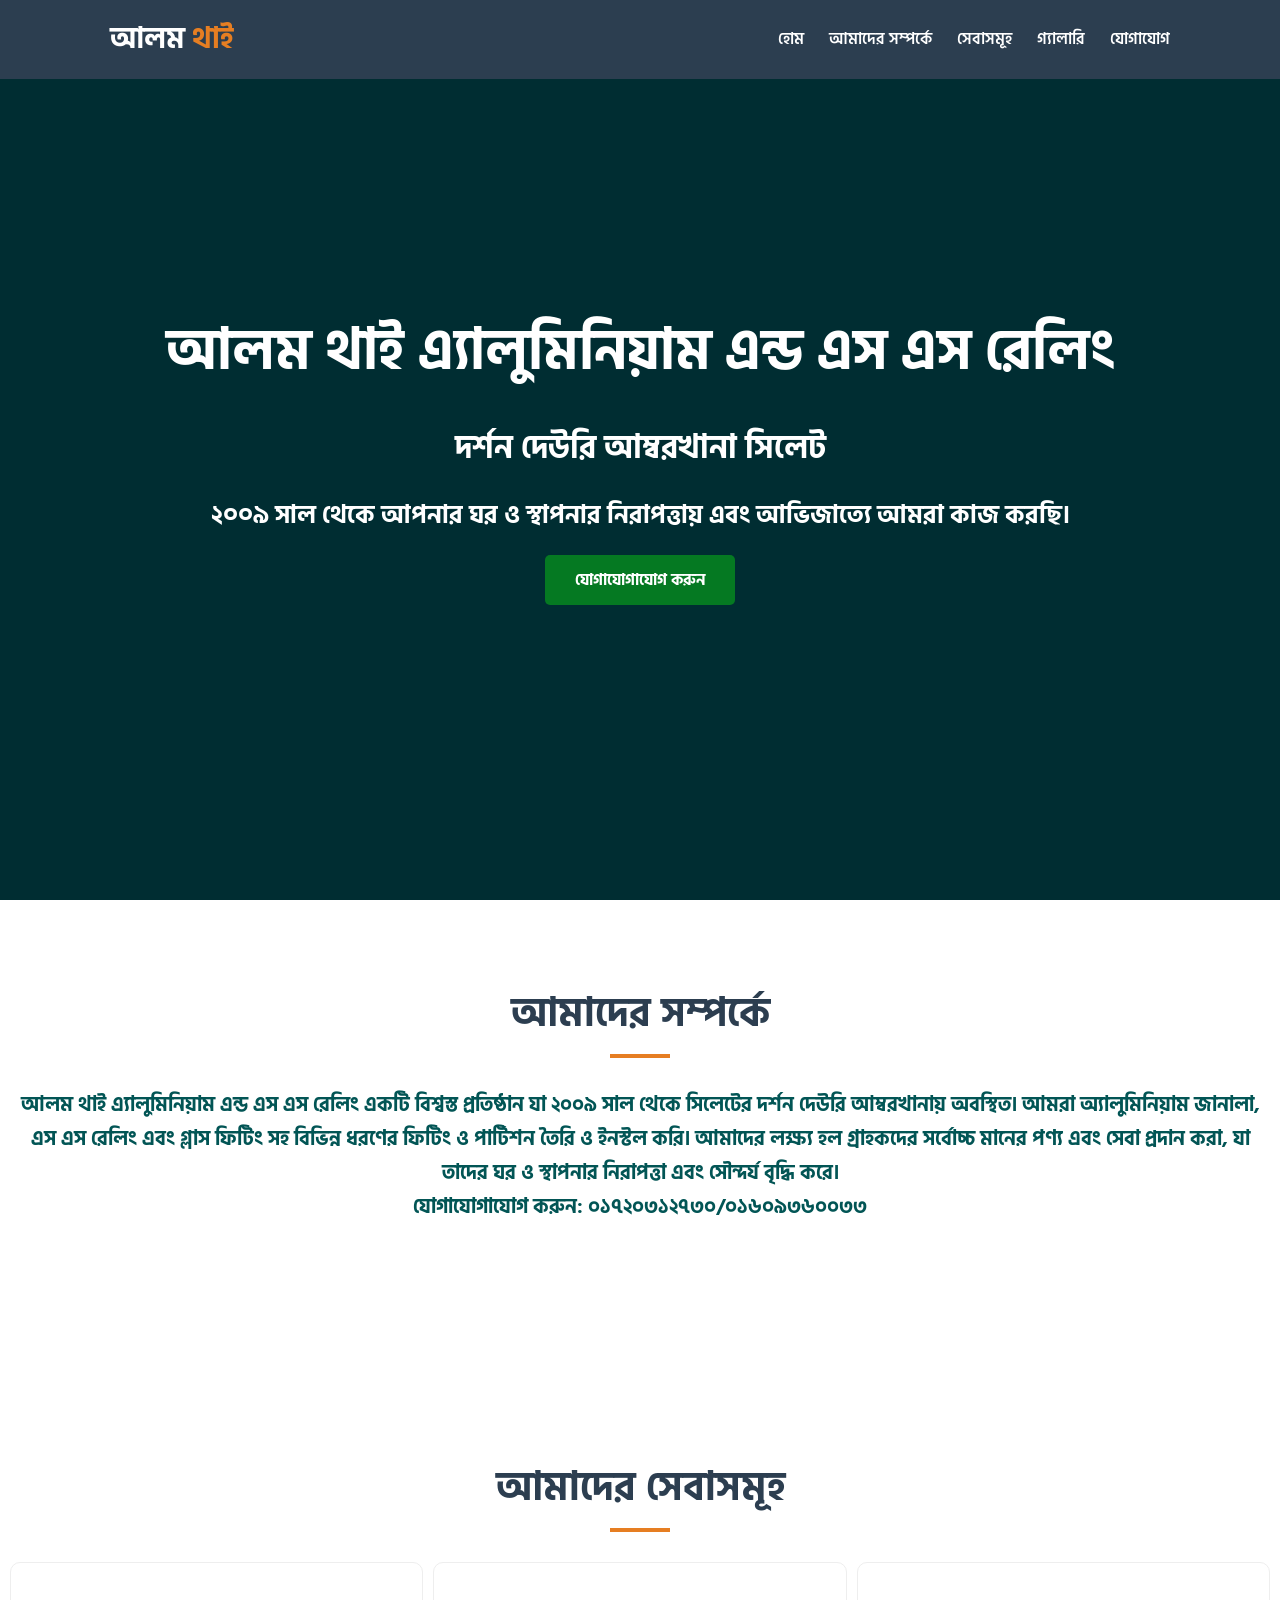
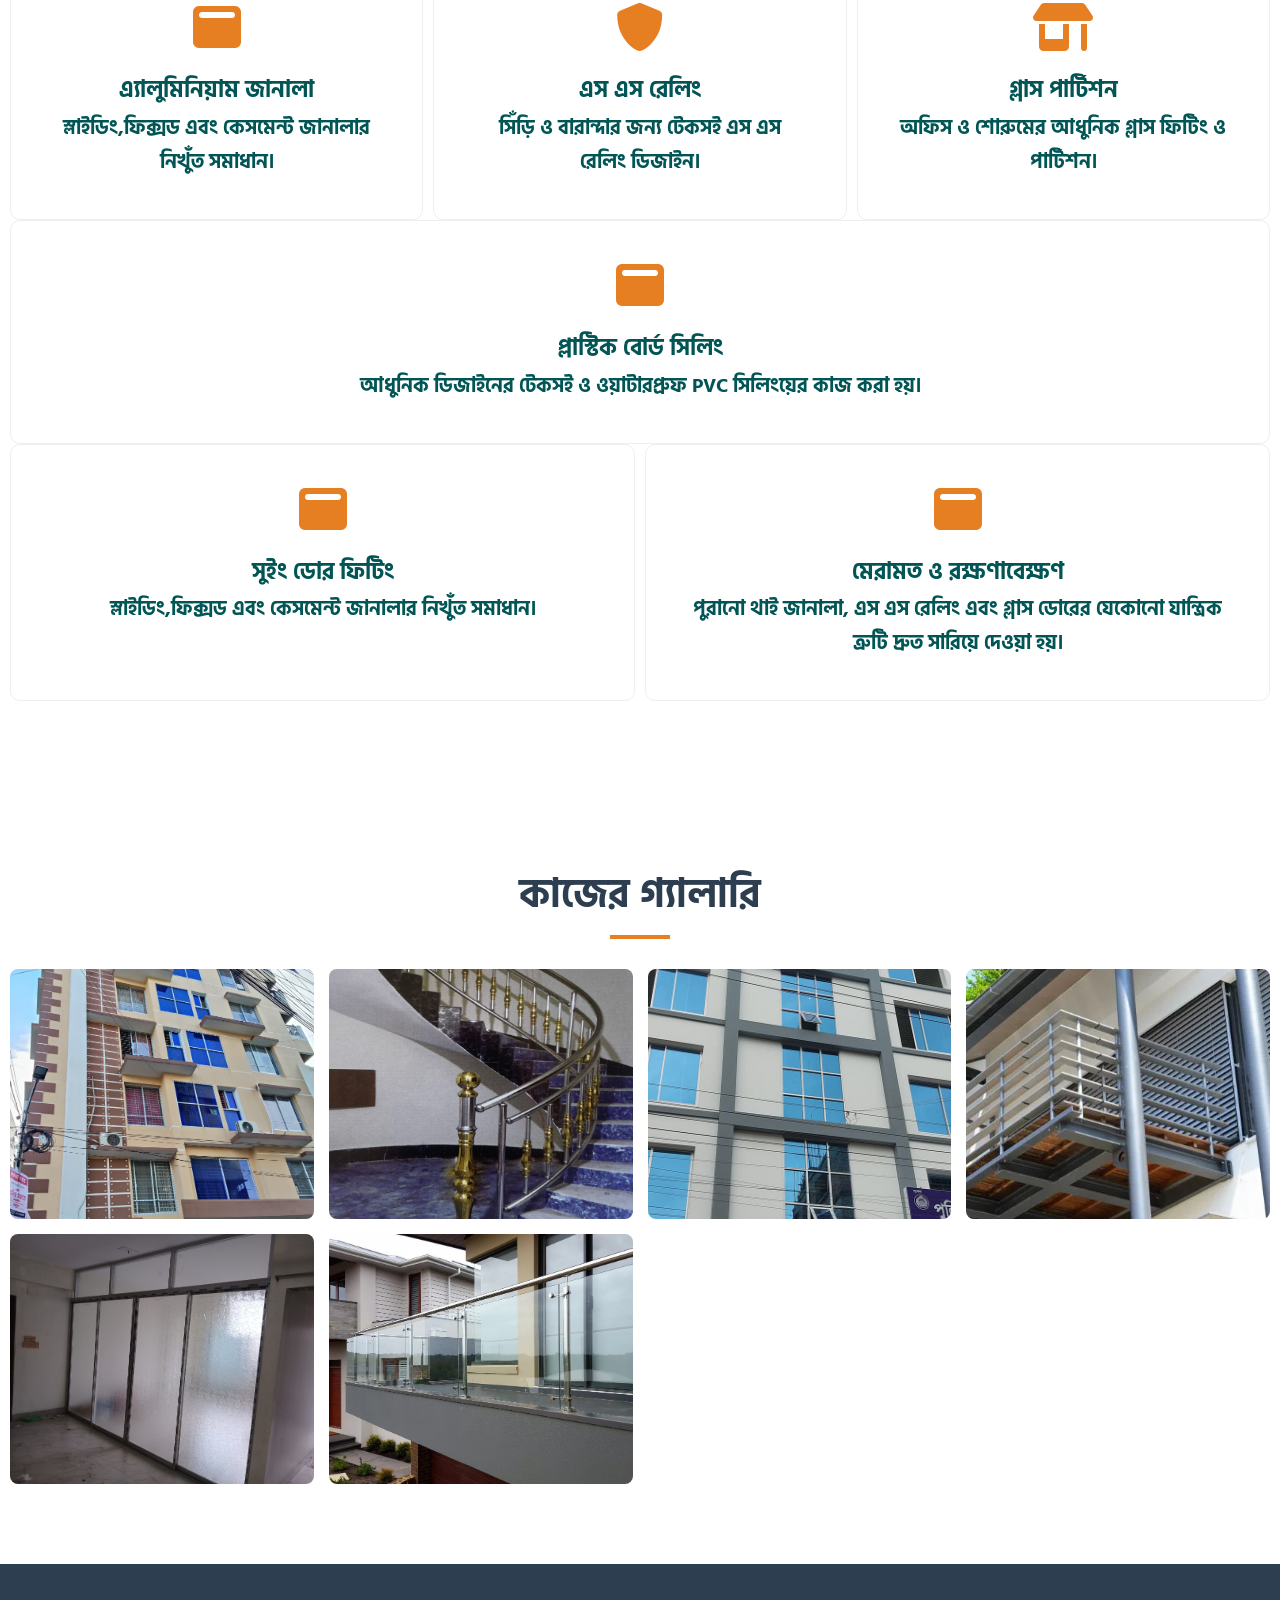
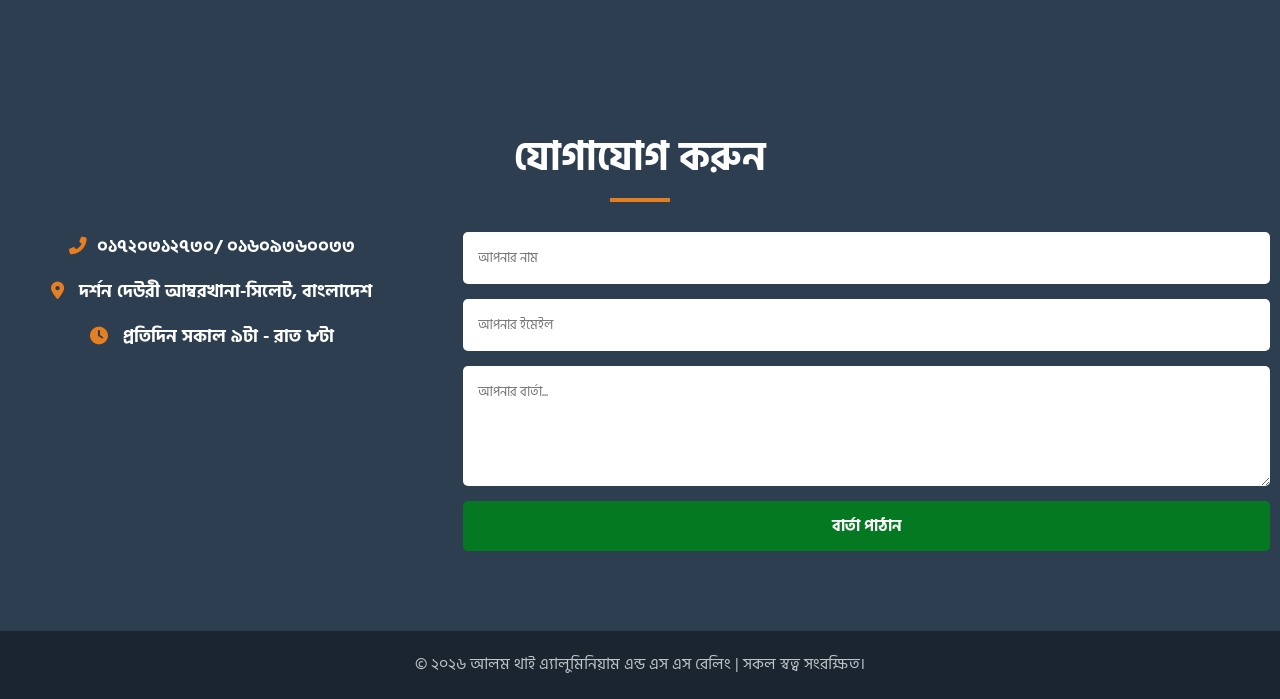
<file: index.html>
<!DOCTYPE html>
<html lang="bn">

<head>
    <meta charset="UTF-8">
    <meta name="viewport" content="width=device-width, initial-scale=1.0">
    <title>আলম থাই এ্যালুমিনিয়াম এন্ড এস এস রেলিং</title>
    <!-- Google Fonts & Font Awesome -->
    <link href="https://fonts.googleapis.com/css2?family=Hind+Siliguri:wght@400;600;700&display=swap" rel="stylesheet">
    <link rel="stylesheet" href="https://cdnjs.cloudflare.com/ajax/libs/font-awesome/6.0.0/css/all.min.css">
    <link rel="stylesheet" href="style.css">
</head>

<body>

    <!-- Header / Navbar -->
    <header>
        <nav class="navbar">
            <div class="logo">আলম <span>থাই</span></div>
            <ul class="nav-links" id="nav-links">
                <li><a href="#home">হোম</a></li>
                <li><a href="#about">আমাদের সম্পর্কে</a></li>
                <li><a href="#services">সেবাসমূহ</a></li>
                <li><a href="#gallery">গ্যালারি</a></li>
                <li><a href="#contact">যোগাযোগ</a></li>
            </ul>
            <div class="menu-toggle" id="mobile-menu">
                <i class="fas fa-bars"></i>
            </div>
        </nav> 
    </header>

    <!-- Hero Section -->
    <section id="home" class="hero">
        <div class="hero-content">
            <h1>আলম থাই এ্যালুমিনিয়াম এন্ড এস এস রেলিং</h1>
            <h2>দর্শন দেউরি আম্বরখানা সিলেট</h2>
            <p>২০০৯ সাল থেকে আপনার ঘর ও স্থাপনার নিরাপত্তায় এবং আভিজাত্যে আমরা কাজ করছি।</p>
            <a href="#contact" class="btn">যোগাযোগাযোগ করুন</a>
        </div>
    </section>

    <!-- About Section -->
    <section id="about" class="about">
        <div class="container">
            <h2 class="section-title">আমাদের সম্পর্কে</h2>
            <p>আলম থাই এ্যালুমিনিয়াম এন্ড এস এস রেলিং একটি বিশ্বস্ত প্রতিষ্ঠান যা ২০০৯ সাল থেকে সিলেটের দর্শন দেউরি
                আম্বরখানায় অবস্থিত। আমরা অ্যালুমিনিয়াম জানালা, এস এস রেলিং এবং গ্লাস ফিটিং সহ বিভিন্ন ধরণের ফিটিং ও
                পার্টিশন তৈরি ও ইনস্টল করি। আমাদের লক্ষ্য হল গ্রাহকদের সর্বোচ্চ মানের পণ্য এবং সেবা প্রদান করা, যা তাদের
                ঘর ও স্থাপনার নিরাপত্তা এবং সৌন্দর্য বৃদ্ধি করে।<br>
            যোগাযোগাযোগ করুন: ০১৭২০৩১২৭৩০/০১৬০৯৩৬০০৩৩
            </p>
        </div>
        <section id="services" class="services">
            <div class="container">
                <h2 class="section-title">আমাদের সেবাসমূহ</h2>
                <div class="service-grid">
                    <div class="service-card">
                        <i class="fas fa-window-maximize"></i>
                        <h3>এ্যালুমিনিয়াম জানালা</h3>
                        <p>স্লাইডিং,ফিক্সড এবং কেসমেন্ট জানালার নিখুঁত সমাধান।</p>
                    </div>
                    <div class="service-card">
                        <i class="fas fa-shield-alt"></i>
                        <h3>এস এস রেলিং</h3>
                        <p>সিঁড়ি ও বারান্দার জন্য টেকসই এস এস রেলিং ডিজাইন।</p>
                    </div>
                    <div class="service-card">
                        <i class="fas fa-store-alt"></i>
                        <h3>গ্লাস পার্টিশন</h3>
                        <p>অফিস ও শোরুমের আধুনিক গ্লাস ফিটিং ও পার্টিশন।</p>
                    </div>
                   
            </div>
             <div class="service-grid">
                    <div class="service-card">
                        <i class="fas fa-window-maximize"></i>
                        <h3>প্লাস্টিক বোর্ড সিলিং </h3>
                        <p>আধুনিক ডিজাইনের টেকসই ও ওয়াটারপ্রুফ PVC সিলিংয়ের কাজ করা হয়।</p>

                    </div>
                </div>
                <div class="service-grid">
                    <div class="service-card">
                        <i class="fas fa-window-maximize"></i>
                        <h3>সুইং ডোর ফিটিং</h3>
                        <p>স্লাইডিং,ফিক্সড এবং কেসমেন্ট জানালার নিখুঁত সমাধান।</p>
                        
                    </div>
                    <div class="service-grid">
                    <div class="service-card">
                        <i class="fas fa-window-maximize"></i>
                        <h3>মেরামত ও রক্ষণাবেক্ষণ</h3>
                        <p>পুরানো থাই জানালা, এস এস রেলিং এবং গ্লাস ডোরের যেকোনো যান্ত্রিক ত্রুটি দ্রুত সারিয়ে দেওয়া হয়।</p>
                    </div>
                    
        </section>

        <!-- Gallery Section -->
        <section id="gallery" class="gallery">
            <div class="container">
                <h2 class="section-title">কাজের গ্যালারি</h2>
                <div class="gallery-grid">
                    <div class="gallery-item">
                        <img src="pj-02.jpg" alt="Work 1">
                        
                        <div class="overlay">অ্যালুমিনিয়াম জানালা</div>
                    </div>
                    <div class="gallery-item">
                        <img src="spg-02.JPG" alt="Work 2">
                        <div class="overlay">এস এস রেলিং</div>
                    </div>
                    <div class="gallery-item">
                        <img src="pj-01.jpg" alt="Work 3">
                        <div class="overlay">গ্লাস ফিটিং</div>
                    </div>
                    <div class="gallery-item">
                        <img src="ss-barenda.webp" alt="Work 4">
                        <div class="overlay">বাড়ান্দার রেলিং</div>
                    </div>
                    <div class="gallery-item">
                        <img src="partishon-fiting.jpg" alt="Work 4">
                        <div class="overlay">পার্টিশন ফিটিং</div>
                    </div>
                     <div class="gallery-item">
                        <img src="glass-barenda.webp" alt="Work 4">
                        <div class="overlay"> গ্লাস বাড়ান্দার রেলিং</div>
                </div>
            </div>
        </section>

        <!-- Contact Section -->
        <section id="contact" class="contact">
            <div class="container">
                <h2 class="section-title">যোগাযোগ করুন</h2>
                <div class="contact-box">
                    <div class="contact-info">
                        <p><i class="fas fa-phone-alt"></i>০১৭২০৩১২৭৩০/ ০১৬০৯৩৬০০৩৩ </p>
                        <p><i class="fas fa-map-marker-alt"></i>  দর্শন দেউরী আম্বরখানা-সিলেট, বাংলাদেশ</p>
                        <p><i class="fas fa-clock"></i> প্রতিদিন সকাল ৯টা - রাত ৮টা</p>
                    </div>
                    <form id="contactForm">
                        <input type="text" placeholder="আপনার নাম" required>
                        <input type="email" placeholder="আপনার ইমেইল" required>
                        <textarea placeholder="আপনার বার্তা..."></textarea>
                        <button type="submit" class="btn">বার্তা পাঠান</button>
                    </form>
                </div>
            </div>
        </section>

        <footer>
            <p>&copy; ২০২৬ আলম থাই এ্যালুমিনিয়াম এন্ড এস এস রেলিং | সকল স্বত্ব সংরক্ষিত।</p>
        </footer>

        <script src="script.js"></script>
</body>

</html>
</file>
<file: style.css>
* {
    margin: 0;
    padding: 0;
    box-sizing: border-box;
    font-family: 'Hind Siliguri', sans-serif;
    scroll-behavior: smooth;
}

body {

    background-color: #ffffff;
    color: #025555;
    line-height: 1.7;
}

.container {
    align-items: center;
    text-align: center;
    margin: auto;
    padding: 0 10px;
    font-size: 20px;
    font-weight: bolder;
}

.section-title {
    padding-top: 80px;
    text-align: center;
    font-size: 2.5rem;
    margin-bottom: 40px;
    color: #2c3e50;
    position: relative;
}

.section-title::after {
    content: '';
    width: 60px;
    height: 4px;
    background: #e67e22;
    position: absolute;
    bottom: -10px;
    left: 50%;
    transform: translateX(-50%);
}

/* Header */
header {
    background: #2c3e50;
    color: #fff;
    padding: 15px 0;
    position: fixed;
    width: 100%;
    top: 0;
    z-index: 1000;
}

.navbar {
    display: flex;
    justify-content: space-between;
    align-items: center;
    max-width: 1100px;
    margin: auto;
    padding: 0 20px;
}

.logo {
    font-size: 1.8rem;
    font-weight: bold;
}

.logo span {
    color: #e67e22;
}

.nav-links {
    display: flex;
    list-style: none;
}

.nav-links li a {
    color: #fff;
    text-decoration: none;
    margin-left: 25px;
    font-weight: 600;
    transition: 0.3s;
}

.nav-links li a:hover {
    color: #029a2b;
}

/* Hero */
.hero {
    height: 100vh;
    background:#002d32
    
     no-repeat center center/cover;
    display: flex;
    align-items: center;
    justify-content: center;
    text-align: center;
    color: #fff;
   
}

.hero h1 {
    font-size: 3.5rem;
    margin-bottom: 20px;
}

.hero h2 {
    font-size: 2rem;
    margin-bottom: 20px;
}

.hero p {
    font-size: 25px;
    margin-bottom: 30px;
    font-weight: bolder;
}

.btn {
    background: #057922;
    color: white;
    padding: 12px 30px;
    border: none;
    border-radius: 5px;
    text-decoration: none;
    cursor: pointer;
    font-size: 1rem;
    font-weight: bold;
    transition: 0.3s;
    ;
}

.btn:hover {
    background: #d35400;
}

/* Services */
.services {
   padding-top: 150px;
    background: #ffffff;
}

.service-grid {
    display: grid;
    grid-template-columns: repeat(auto-fit, minmax(280px, 1fr));
    gap: 10px;
}

.service-card {
    padding: 40px;
    text-align: center;
    border: 1px solid #eee;
    border-radius: 10px;
    transition: 0.3s;
}

.service-card:hover {
    transform: translateY(-10px);
    box-shadow: 0 10px 20px rgba(0, 94, 255, 0.088);
}

.service-card i {
    font-size: 3rem;
    color: #e67e22;
    margin-bottom: 20px;
}

/* Gallery */
.gallery {
    padding: 80px 0;
}

.gallery-grid {
    display: grid;
    grid-template-columns: repeat(auto-fit, minmax(250px, 1fr));
    gap: 15px;
}

.gallery-item {
    position: relative;
    height: 250px;
    overflow: hidden;
    border-radius: 8px;
}

.gallery-item img {
    width: 100%;
    height: 100%;
    object-fit: cover;
    transition: 0.5s;
}

.gallery-item:hover img {
    transform: scale(1.1);
}

.overlay {
    position: absolute;
    bottom: 0;
    background: rgba(44, 62, 80, 0.8);
    width: 100%;
    color: #fff;
    text-align: center;
    padding: 10px 0;
    opacity: 0;
    transition: 0.5s;
}

.gallery-item:hover .overlay {
    opacity: 1;
}

/* Contact */
.contact {
    padding: 80px 0;
    background: #2c3e50;
    color: #fff;
}

.contact .section-title {
    color: #fff;
}

.contact-box {
    display: flex;
    gap: 50px;
    flex-wrap: wrap;
}

.contact-info {
    flex: 1;
    min-width: 300px;
}

.contact-info p {
    margin-bottom: 15px;
    font-size: 1.1rem;
}

.contact-info i {
    margin-right: 10px;
    color: #e67e22;
}

#contactForm {
    flex: 2;
    min-width: 300px;
    display: flex;
    flex-direction: column;
}

#contactForm input,
#contactForm textarea {
    padding: 15px;
    margin-bottom: 15px;
    border: none;
    border-radius: 5px;
}

#contactForm textarea {
    height: 120px;
}

footer {
    background: #1a252f;
    color: #bdc3c7;
    text-align: center;
    padding: 20px 0;
}

/* Mobile */
#mobile-menu {
    display: none;
    cursor: pointer;
    font-size: 1.5rem;
}

@media (max-width: 768px) {
    #mobile-menu {
        display: block;
    }

    .nav-links {
        display: none;
        flex-direction: column;
        width: 100%;
        background: #2c3e50;
        position: absolute;
        top: 60px;
        left: 0;
        padding: 20px 0;
    }

    .nav-links.active {
        display: flex;
    }

    .nav-links li a {
        margin: 10px 0;
        display: block;
        text-align: center;
    }

    .hero h1 {
        font-size: 2.2rem;
    }
}
</file>
